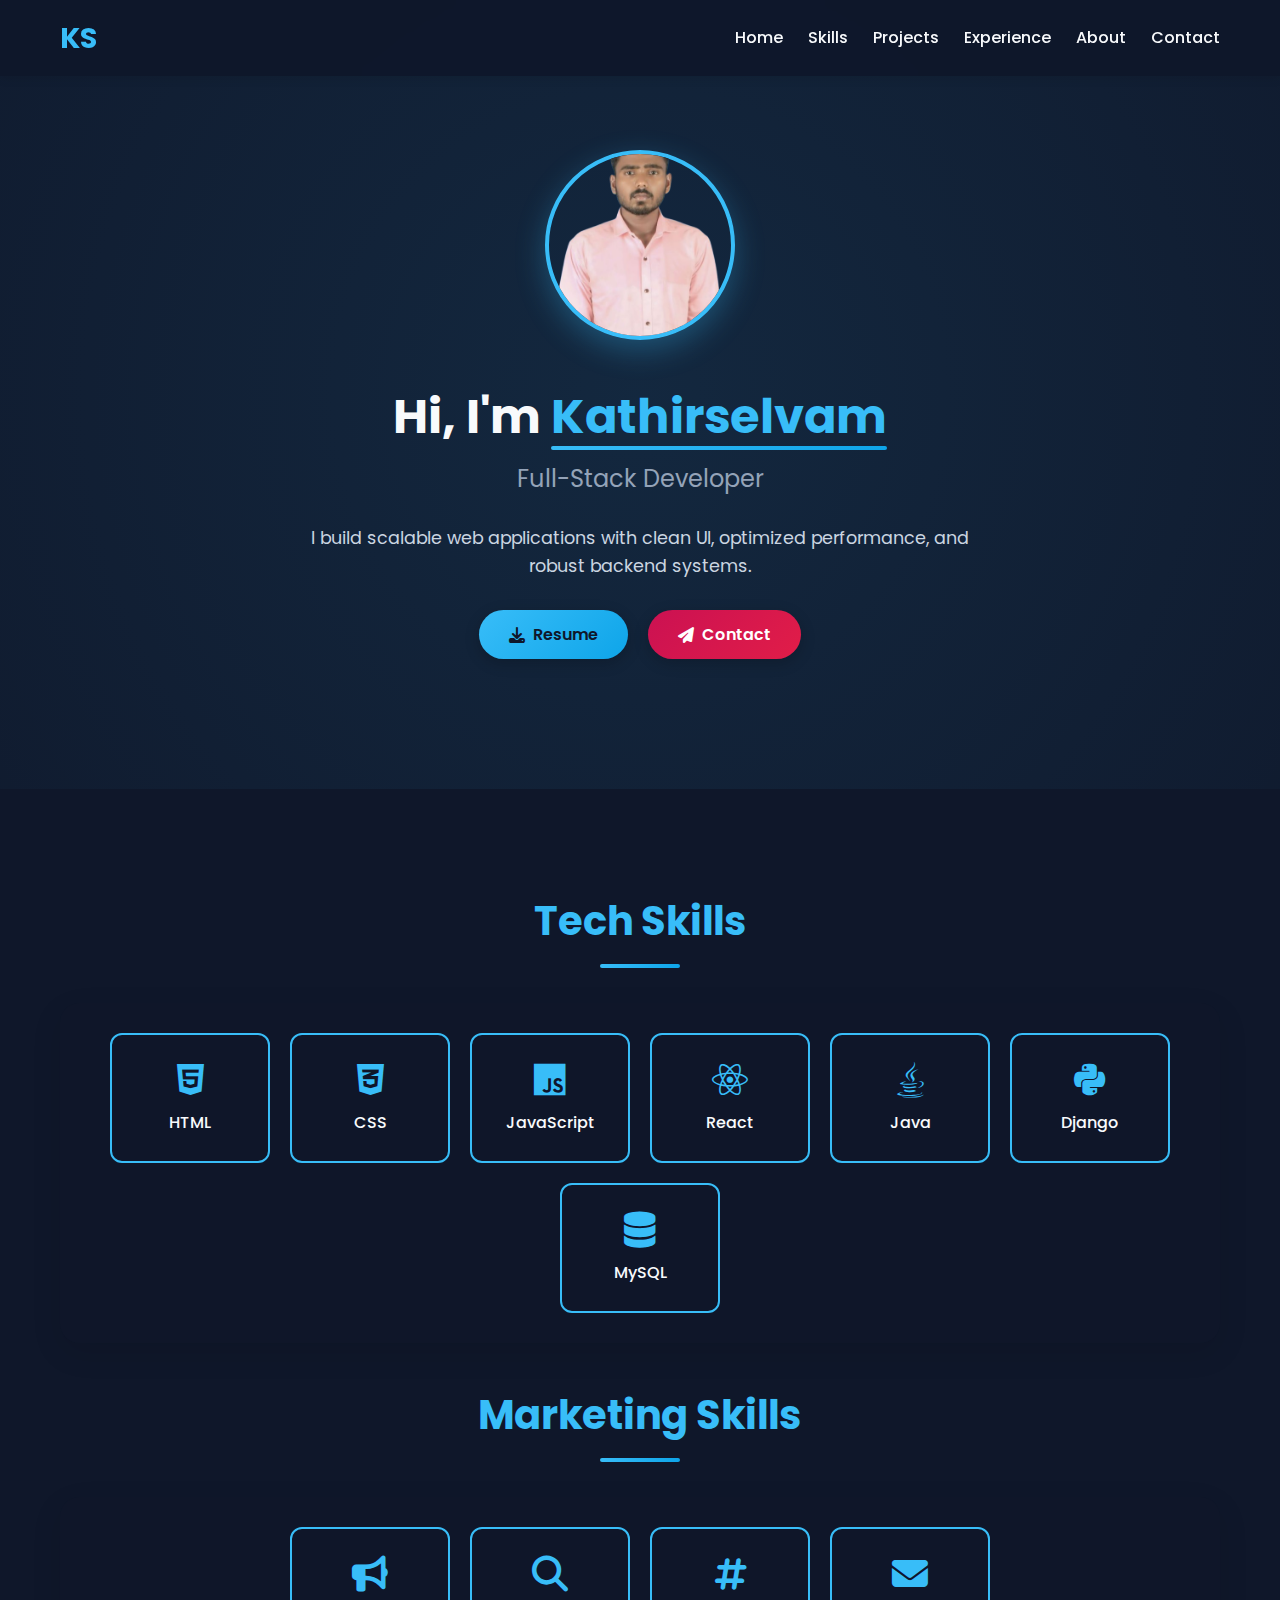
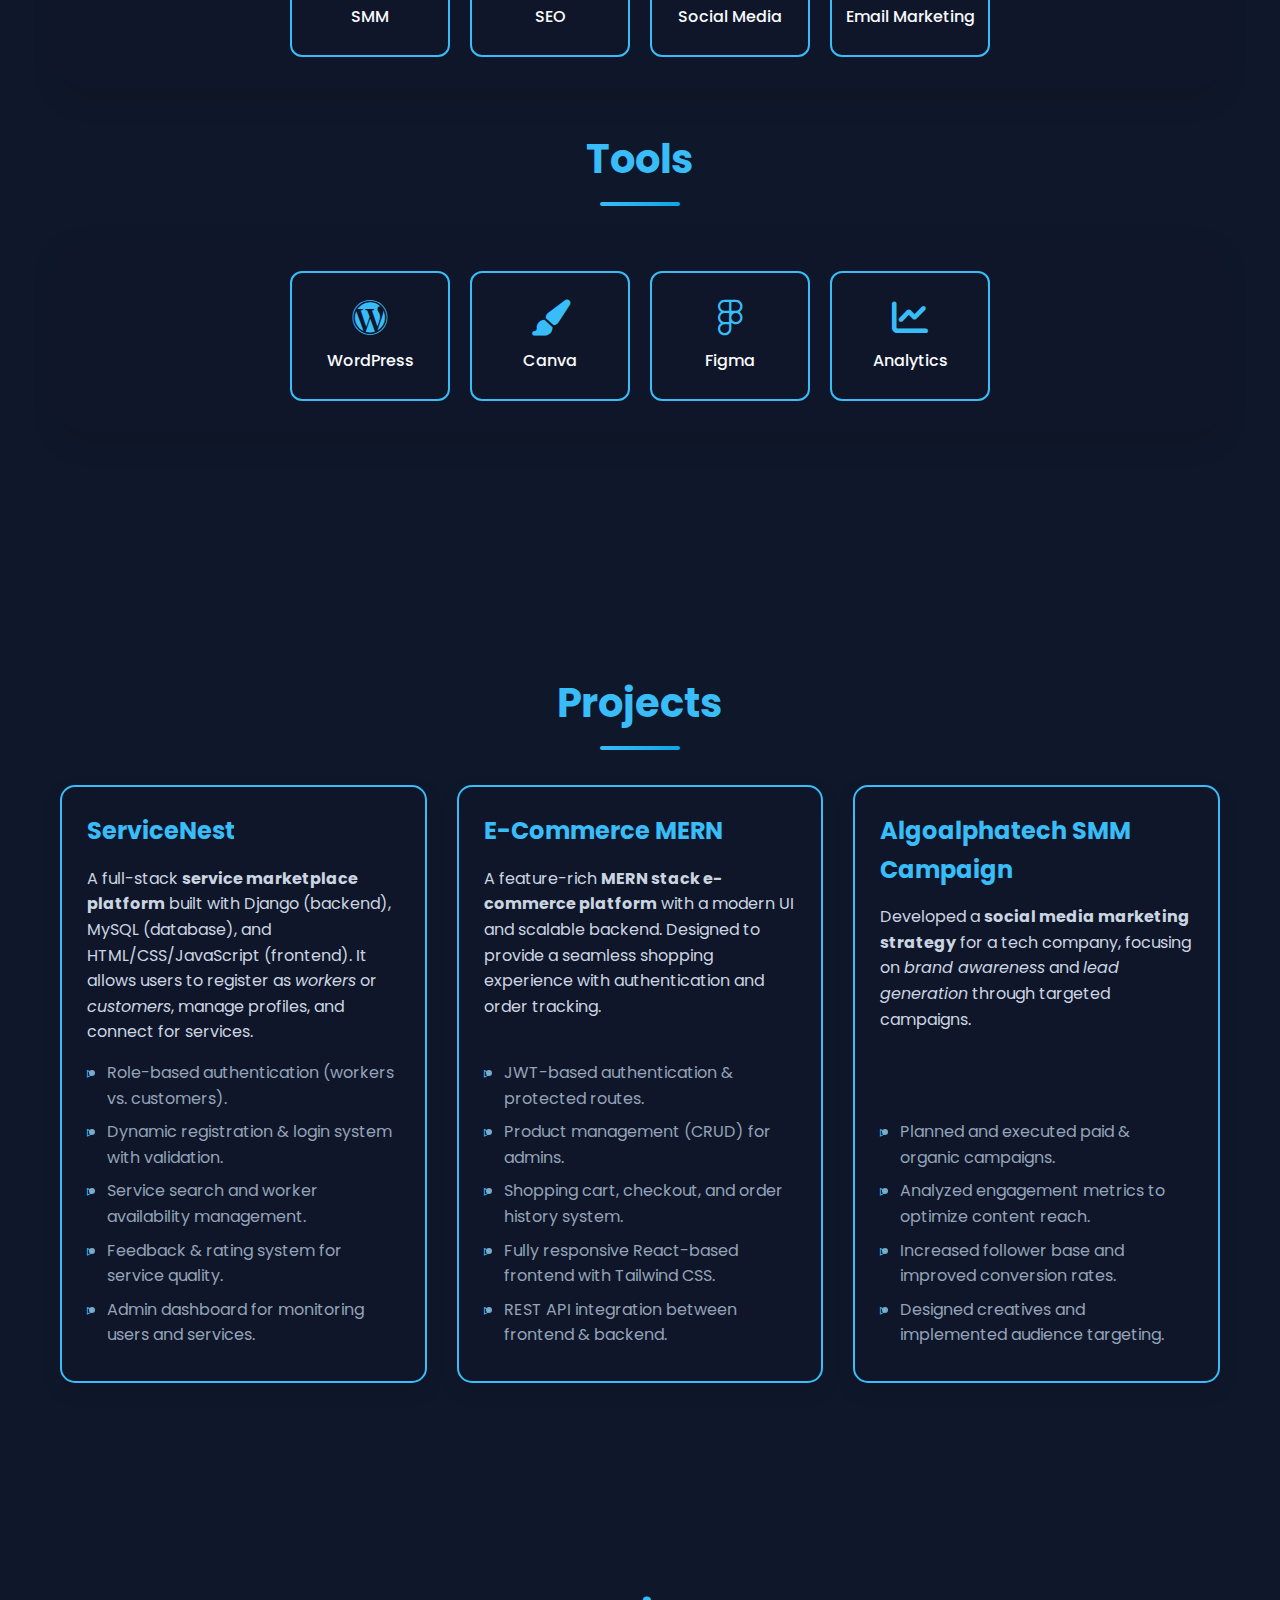
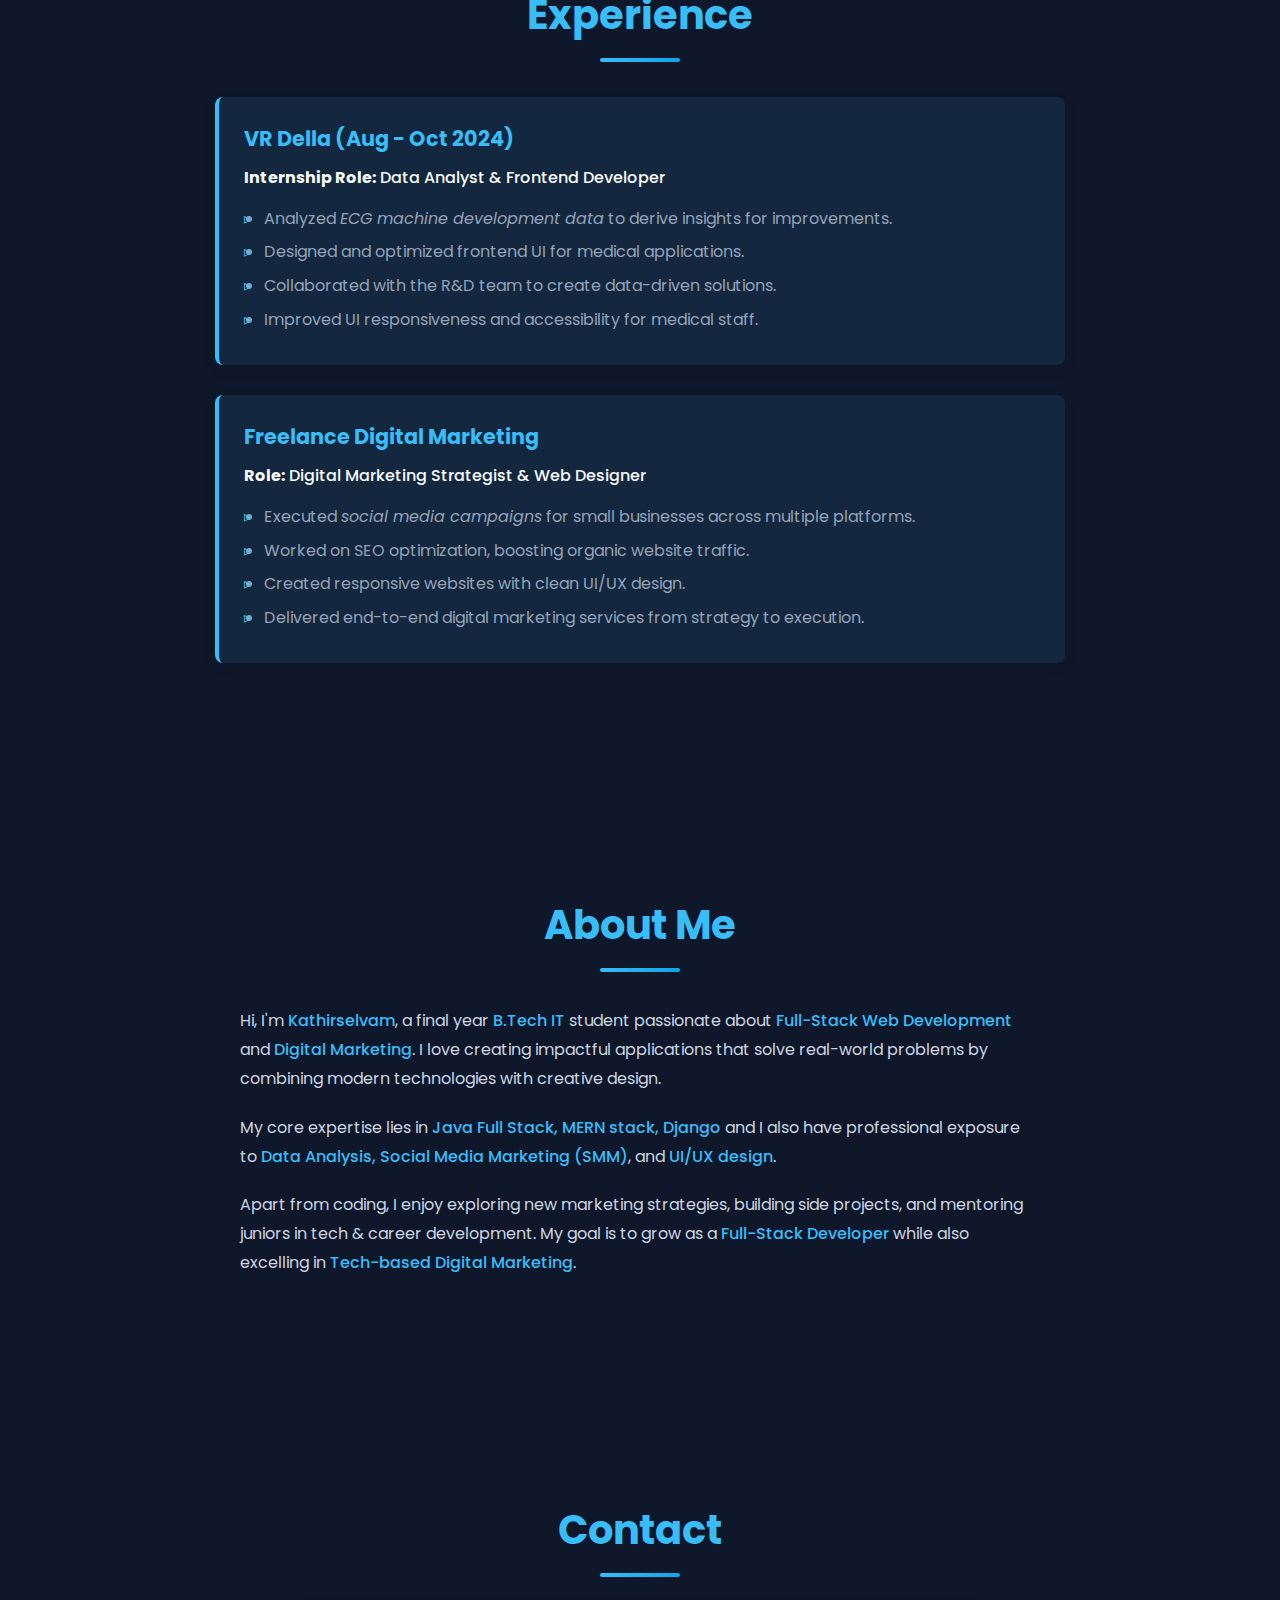
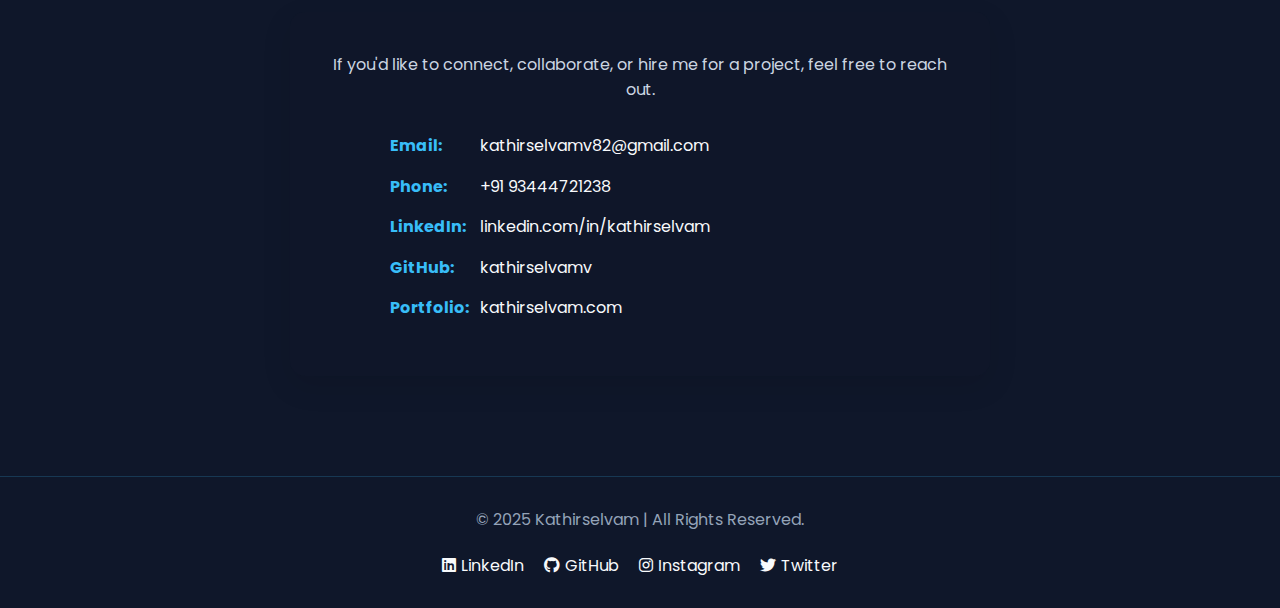
<file: index.html>
<!DOCTYPE html>
<html lang="en">
<head>
  <meta charset="UTF-8">
  <meta name="viewport" content="width=device-width, initial-scale=1.0">
  <title>Kathirselvam - Portfolio</title>
  <link href="https://fonts.googleapis.com/css2?family=Poppins:wght@300;400;500;600;700&display=swap" rel="stylesheet">
  <link rel="stylesheet" href="https://cdnjs.cloudflare.com/ajax/libs/font-awesome/6.4.0/css/all.min.css">
  <link rel="stylesheet" href="main.css">
</head>
<body>
  <header id="header">
    <nav class="container">
      <div class="logo">KS</div>
      <ul class="navigation">
        <li><a href="#home" class="nav-link">Home</a></li>
        <li><a href="#skill" class="nav-link">Skills</a></li>
        <li><a href="#projects" class="nav-link">Projects</a></li>
        <li><a href="#experience" class="nav-link">Experience</a></li>
        <li><a href="#about" class="nav-link">About</a></li>
        <li><a href="#contact" class="nav-link">Contact</a></li>
      </ul>
    </nav>
  </header>

  <section id="home" class="hero">
    <div class="container">
      <img src="pic.png" alt="Kathirselvam" class="profile-pic">
      <h1 class="title">Hi, I'm <span class="highlight">Kathirselvam</span></h1>
      <h2 class="subtitle">Full-Stack Developer</h2>
      <p>I build scalable web applications with clean UI, optimized performance, and robust backend systems.</p>
      <div class="btn-group">
        <a href="KathirSelvam Developer Resume.pdf" download class="btn-download"><i class="fas fa-download"></i> Resume</a>
        <a href="#contact" class="btn-contact"><i class="fas fa-paper-plane"></i> Contact</a>
      </div>
    </div>
  </section>

  <!-- Skills -->
  <section id="skill">
    <div class="container">
      <h2 class="section-title">Tech Skills</h2>
      <div class="skills-section">
        <div class="skills-wrapper">
          <div class="skills-cards"><i class="fa-brands fa-html5"></i><p>HTML</p></div>
          <div class="skills-cards"><i class="fa-brands fa-css3-alt"></i><p>CSS</p></div>
          <div class="skills-cards"><i class="fa-brands fa-js"></i><p>JavaScript</p></div>
          <div class="skills-cards"><i class="fa-brands fa-react"></i><p>React</p></div>
          <div class="skills-cards"><i class="fa-brands fa-java"></i><p>Java</p></div>
          <div class="skills-cards"><i class="fa-brands fa-python"></i><p>Django</p></div>
          <div class="skills-cards"><i class="fa-solid fa-database"></i><p>MySQL</p></div>
        </div>
      </div>

      <h2 class="section-title">Marketing Skills</h2>
      <div class="skills-section">
        <div class="skills-wrapper">
          <div class="skills-cards"><i class="fa-solid fa-bullhorn"></i><p>SMM</p></div>
          <div class="skills-cards"><i class="fa-solid fa-magnifying-glass"></i><p>SEO</p></div>
          <div class="skills-cards"><i class="fa-solid fa-hashtag"></i><p>Social Media</p></div>
          <div class="skills-cards"><i class="fa-solid fa-envelope"></i><p>Email Marketing</p></div>
        </div>
      </div>

      <h2 class="section-title">Tools</h2>
      <div class="skills-section">
        <div class="skills-wrapper">
          <div class="skills-cards"><i class="fa-brands fa-wordpress"></i><p>WordPress</p></div>
          <div class="skills-cards"><i class="fa-solid fa-paintbrush"></i><p>Canva</p></div>
          <div class="skills-cards"><i class="fa-brands fa-figma"></i><p>Figma</p></div>
          <div class="skills-cards"><i class="fa-solid fa-chart-line"></i><p>Analytics</p></div>
        </div>
      </div>
    </div>
  </section>

  <!-- Projects -->
  <section id="projects">
    <div class="container">
      <h2 class="section-title">Projects</h2>
      <div class="projects-grid">
        <div class="project-card">
          <h3>ServiceNest</h3>
          <p>
            A full-stack <strong>service marketplace platform</strong> built with Django (backend), 
            MySQL (database), and HTML/CSS/JavaScript (frontend). It allows users to register as 
            <em>workers</em> or <em>customers</em>, manage profiles, and connect for services.
          </p>
          <ul>
            <li>Role-based authentication (workers vs. customers).</li>
            <li>Dynamic registration & login system with validation.</li>
            <li>Service search and worker availability management.</li>
            <li>Feedback & rating system for service quality.</li>
            <li>Admin dashboard for monitoring users and services.</li>
          </ul>
        </div>

        <div class="project-card">
          <h3>E-Commerce MERN</h3>
          <p>
            A feature-rich <strong>MERN stack e-commerce platform</strong> with a modern UI and 
            scalable backend. Designed to provide a seamless shopping experience with authentication 
            and order tracking.
          </p>
          <ul>
            <li>JWT-based authentication & protected routes.</li>
            <li>Product management (CRUD) for admins.</li>
            <li>Shopping cart, checkout, and order history system.</li>
            <li>Fully responsive React-based frontend with Tailwind CSS.</li>
            <li>REST API integration between frontend & backend.</li>
          </ul>
        </div>

        <div class="project-card">
          <h3>Algoalphatech SMM Campaign</h3>
          <p>
            Developed a <strong>social media marketing strategy</strong> for a tech company, 
            focusing on <em>brand awareness</em> and <em>lead generation</em> through targeted campaigns.
          </p>
          <ul>
            <li>Planned and executed paid & organic campaigns.</li>
            <li>Analyzed engagement metrics to optimize content reach.</li>
            <li>Increased follower base and improved conversion rates.</li>
            <li>Designed creatives and implemented audience targeting.</li>
          </ul>
        </div>
      </div>
    </div>
  </section>

  <!-- Experience -->
  <section id="experience">
    <div class="container">
      <h2 class="section-title">Experience</h2>
      <div class="experience-list">
        <div class="exp-card">
          <h3>VR Della (Aug - Oct 2024)</h3>
          <p><strong>Internship Role:</strong> Data Analyst & Frontend Developer</p>
          <ul>
            <li>Analyzed <em>ECG machine development data</em> to derive insights for improvements.</li>
            <li>Designed and optimized frontend UI for medical applications.</li>
            <li>Collaborated with the R&D team to create data-driven solutions.</li>
            <li>Improved UI responsiveness and accessibility for medical staff.</li>
          </ul>
        </div>

        <div class="exp-card">
          <h3>Freelance Digital Marketing</h3>
          <p><strong>Role:</strong> Digital Marketing Strategist & Web Designer</p>
          <ul>
            <li>Executed <em>social media campaigns</em> for small businesses across multiple platforms.</li>
            <li>Worked on SEO optimization, boosting organic website traffic.</li>
            <li>Created responsive websites with clean UI/UX design.</li>
            <li>Delivered end-to-end digital marketing services from strategy to execution.</li>
          </ul>
        </div>
      </div>
    </div>
  </section>

  <!-- About -->
  <section id="about">
    <div class="container">
      <h2 class="section-title">About Me</h2>
      <div class="about-content">
        <p>
          Hi, I'm <strong>Kathirselvam</strong>, a final year <strong>B.Tech IT</strong> student passionate about 
          <strong>Full-Stack Web Development</strong> and <strong>Digital Marketing</strong>.  
          I love creating impactful applications that solve real-world problems by combining 
          modern technologies with creative design.  
        </p>
        <p>
          My core expertise lies in <strong>Java Full Stack, MERN stack, Django</strong> and I also have 
          professional exposure to <strong>Data Analysis, Social Media Marketing (SMM)</strong>, and 
          <strong>UI/UX design</strong>.  
        </p>
        <p>
          Apart from coding, I enjoy exploring new marketing strategies, building side projects, 
          and mentoring juniors in tech & career development. My goal is to grow as a 
          <strong>Full-Stack Developer</strong> while also excelling in <strong>Tech-based Digital Marketing</strong>.
        </p>
      </div>
    </div>
  </section>

  <!-- Contact -->
  <section id="contact">
    <div class="container">
      <h2 class="section-title">Contact</h2>
      <div class="contact-container">
        <p>If you'd like to connect, collaborate, or hire me for a project, feel free to reach out.</p>
        <ul class="contact-list">
          <li><strong>Email:</strong> <a href="mailto:kathirselvamv82@gmail.com">kathirselvamv82@gmail.com</a></li>
          <li><strong>Phone:</strong> <a href="tel:+91 9344472138">+91 93444721238</a></li>
          <li><strong>LinkedIn:</strong> <a href="https://www.linkedin.com/in/kathir-selvam-v-40635726b?utm_source=share&utm_campaign=share_via&utm_content=profile&utm_medium=android_app" target="_blank">linkedin.com/in/kathirselvam</a></li>
          <li><strong>GitHub:</strong> <a href="https://github.com/kathirselvamv" target="_blank">kathirselvamv</a></li>
          <li><strong>Portfolio:</strong> <a href="https://kathirselvam.com" target="_blank">kathirselvam.com</a></li>
        </ul>
      </div>
    </div>
  </section>

  <!-- Footer -->
  <footer>
    <div class="container">
      <div class="footer-container">
        <p>&copy; 2025 Kathirselvam | All Rights Reserved.</p>
        <div class="social-icons">
          <a href="https://www.linkedin.com/in/kathir-selvam-v-40635726b?utm_source=share&utm_campaign=share_via&utm_content=profile&utm_medium=android_app" target="_blank"><i class="fab fa-linkedin"></i> LinkedIn</a>
          <a href="https://github.com/kathirselvamv" target="_blank"><i class="fab fa-github"></i> GitHub</a>
          <a href="https://instagram.com/kathir_selvam_v" target="_blank"><i class="fab fa-instagram"></i> Instagram</a>
          <a href="https://twitter.com/kathirselvam" target="_blank"><i class="fab fa-twitter"></i> Twitter</a>
        </div>
      </div>
    </div>
  </footer>
</body>
</html>
</file>
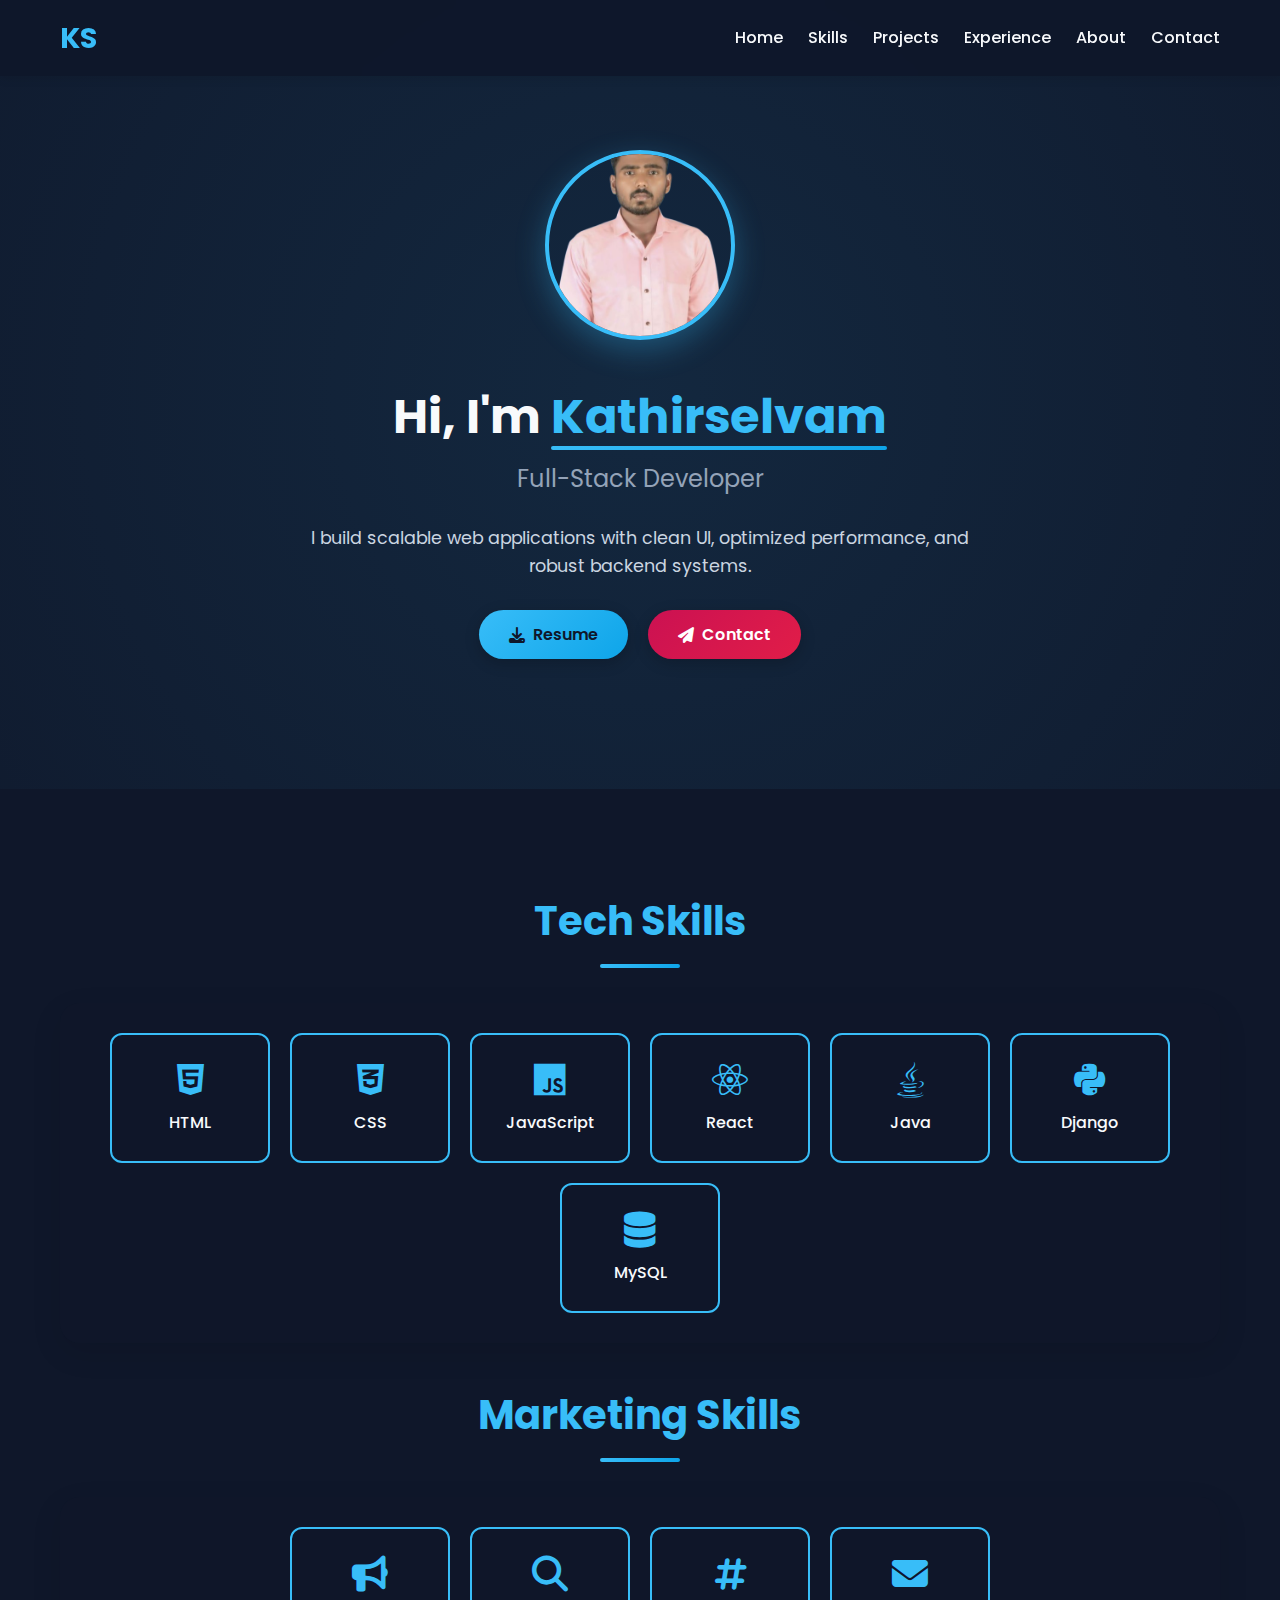
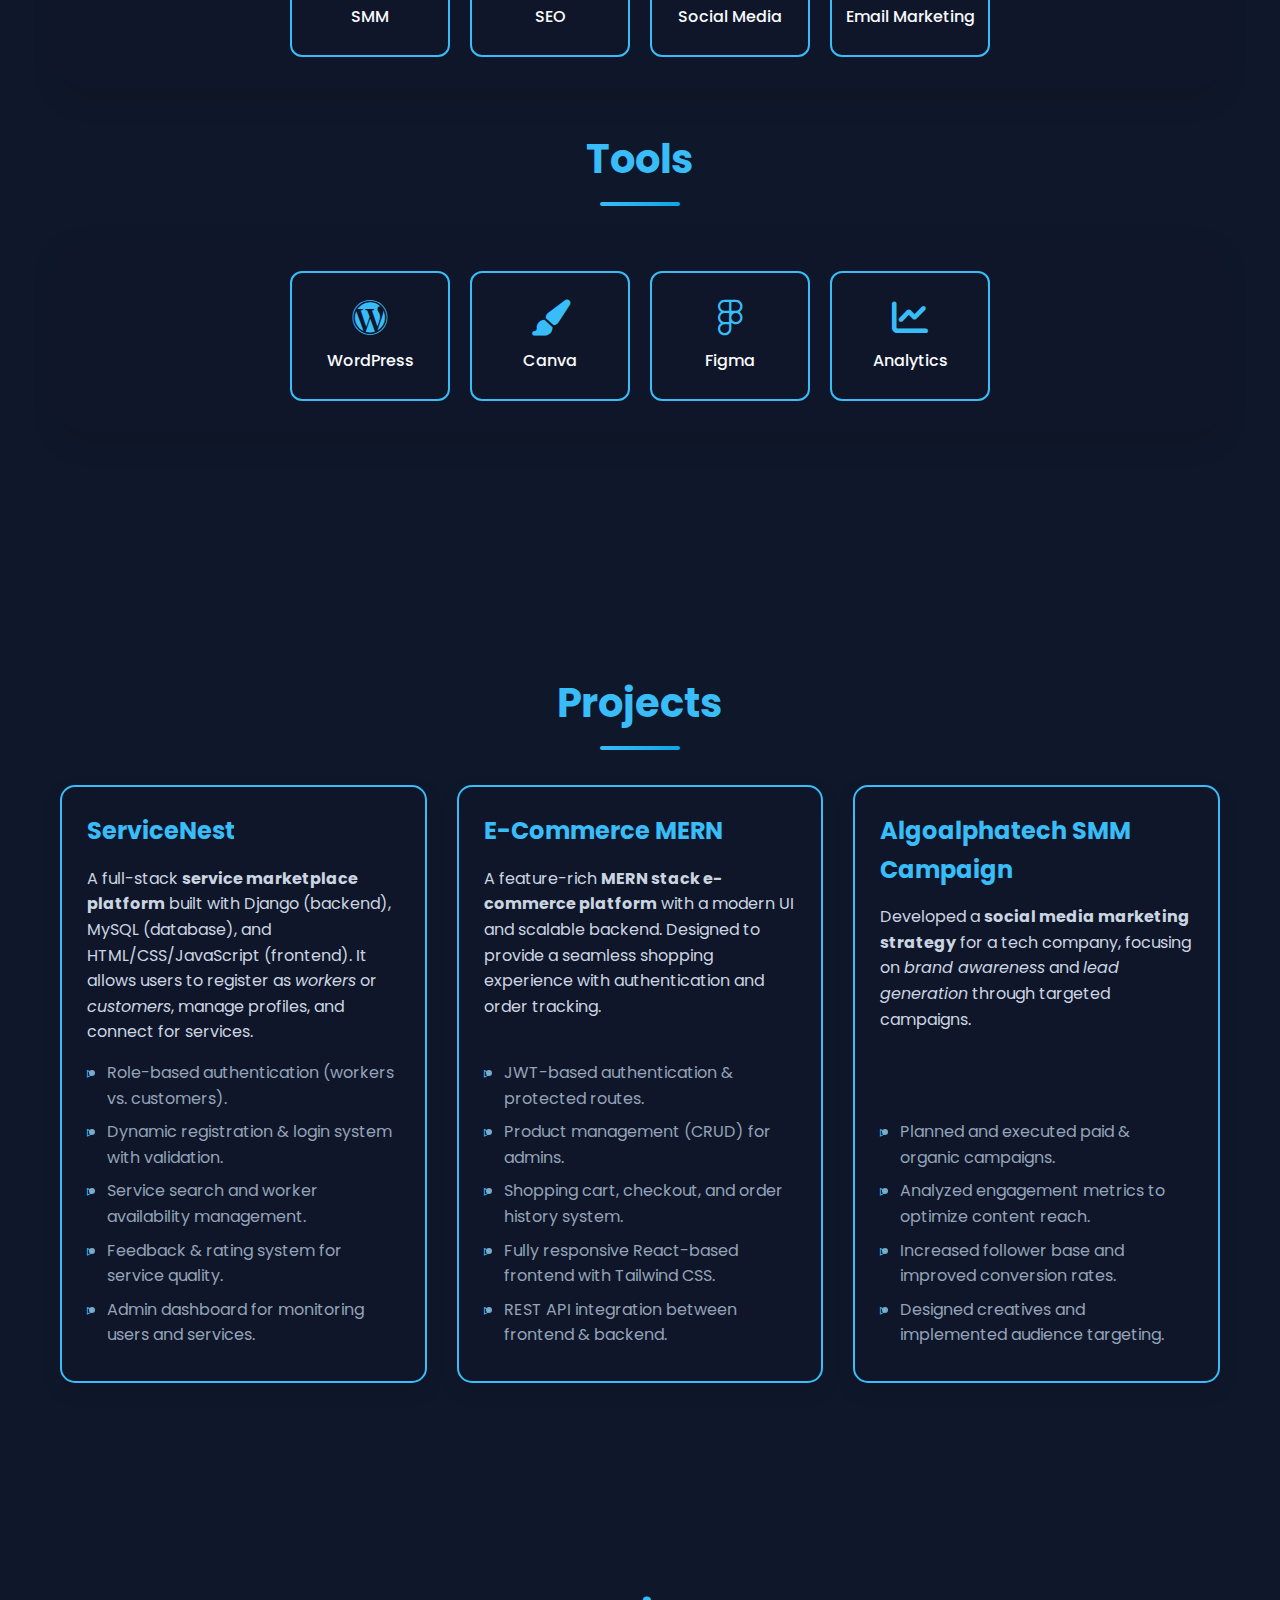
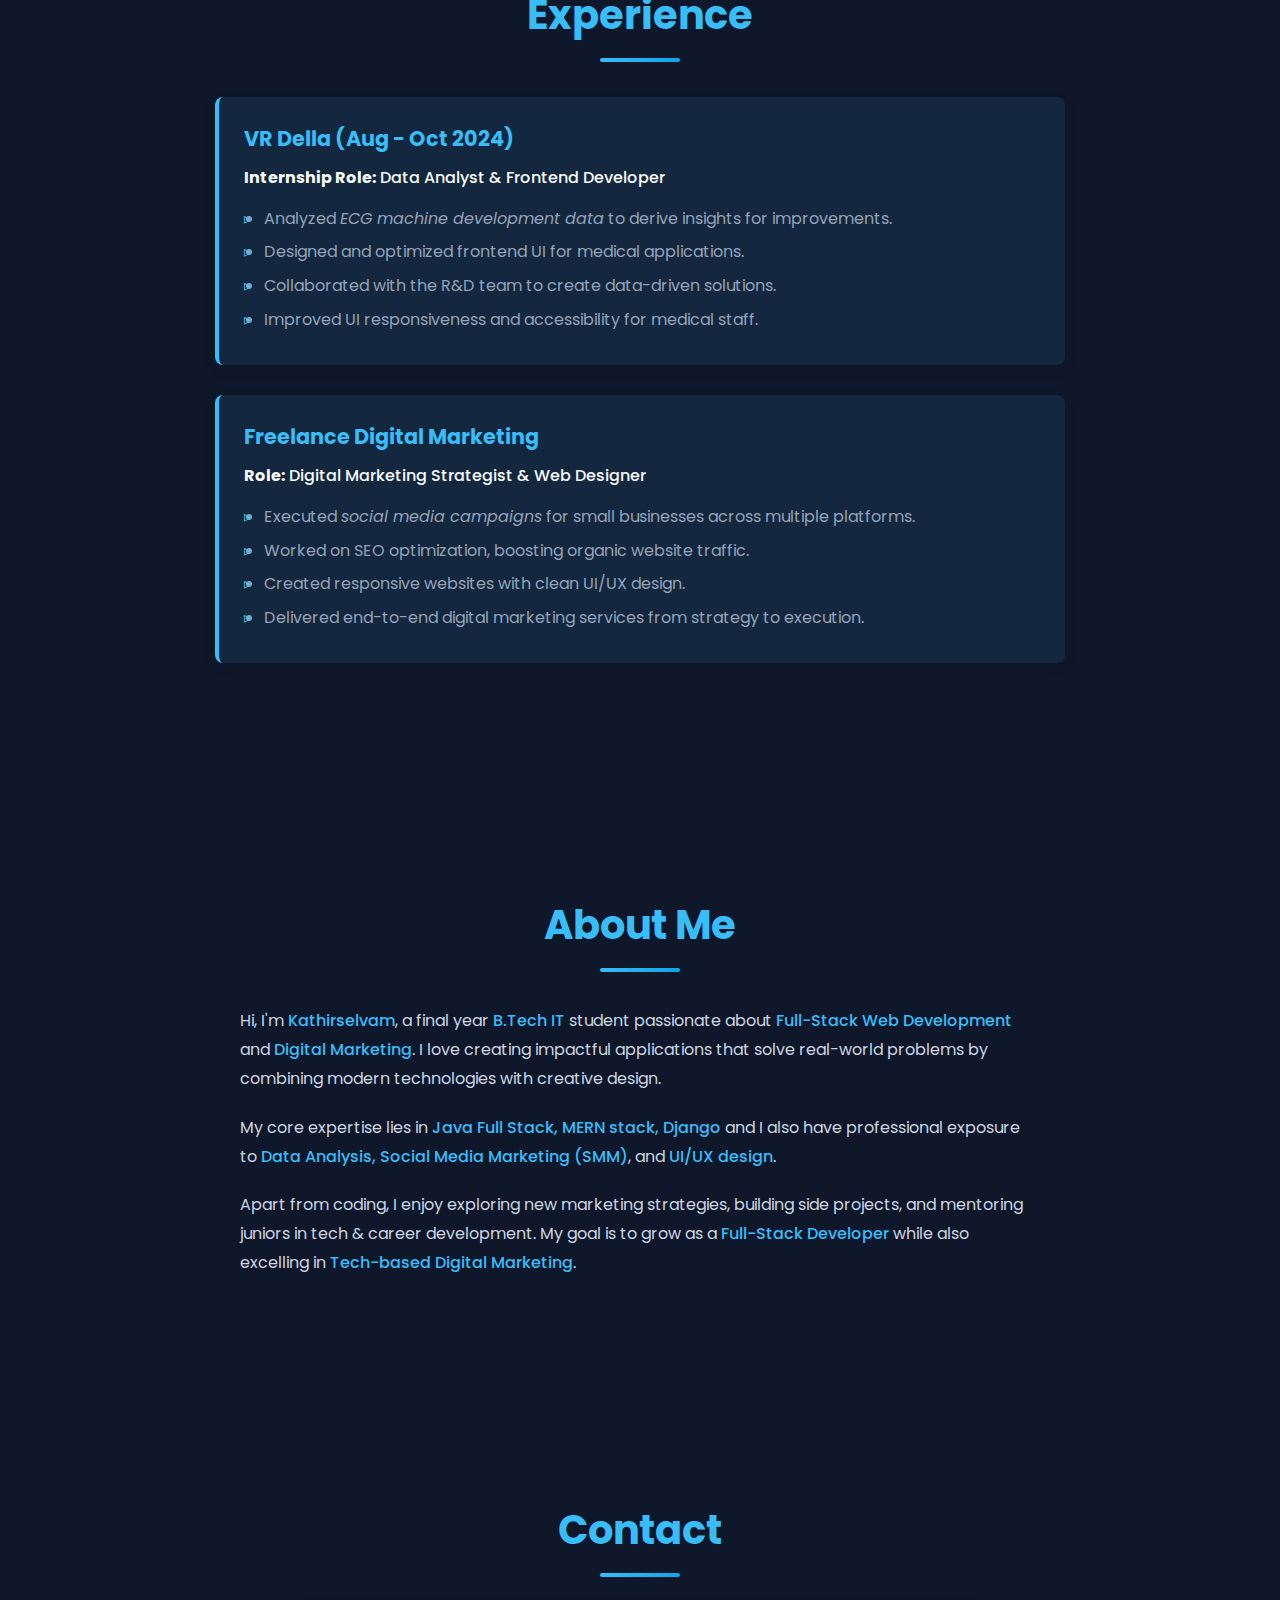
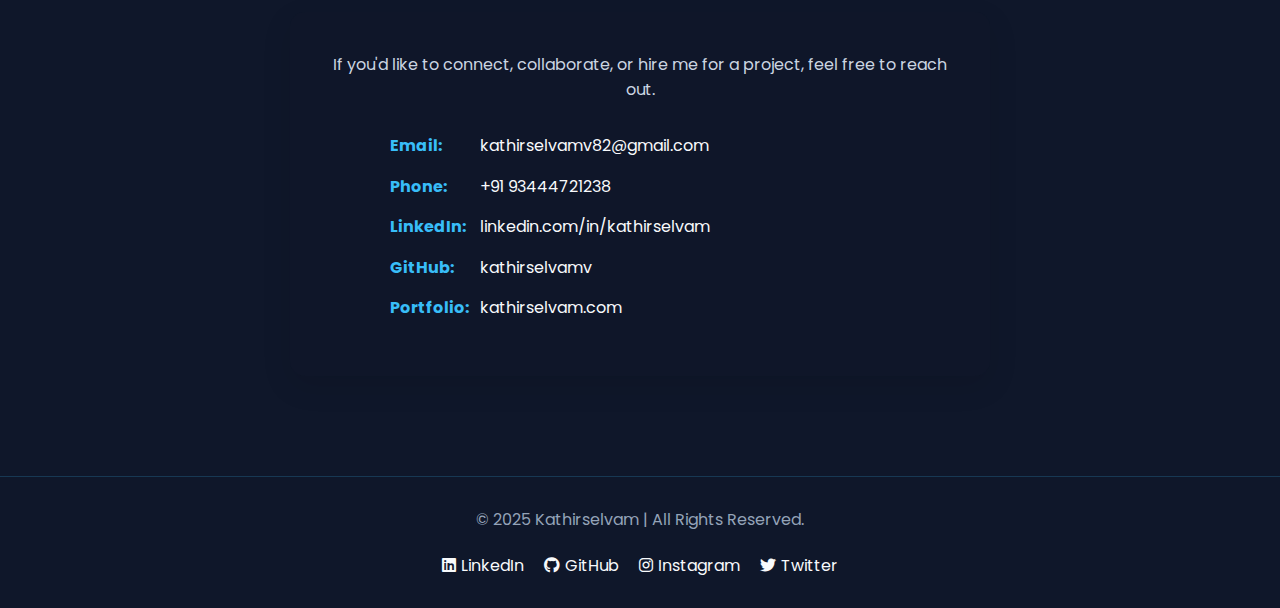
<file: home.html>
<!DOCTYPE html>
<html lang="en">
<head>
  <meta charset="UTF-8">
  <meta name="viewport" content="width=device-width, initial-scale=1.0">
  <title>Kathirselvam - Portfolio</title>
  <link href="https://fonts.googleapis.com/css2?family=Poppins:wght@300;400;500;600;700&display=swap" rel="stylesheet">
  <link rel="stylesheet" href="https://cdnjs.cloudflare.com/ajax/libs/font-awesome/6.4.0/css/all.min.css">
  <link rel="stylesheet" href="main.css">
  <style> * {
     margin: 0;
     padding: 0;
     box-sizing: border-box;
 }

 body {
     font-family: 'Poppins', sans-serif;
     background-color: #0f172a;
     color: #f8fafc;
     line-height: 1.6;
     scroll-behavior: smooth;
 }

 .container {
     width: 100%;
     max-width: 1200px;
     margin: 0 auto;
     padding: 0 20px;
 }

 header {
     background-color: rgba(15, 23, 42, 0.95);
     padding: 15px 0;
     position: fixed;
     width: 100%;
     top: 0;
     z-index: 1000;
     backdrop-filter: blur(8px);
     box-shadow: 0 2px 10px rgba(0, 0, 0, 0.1);
     transition: all 0.3s ease;
 }

 header.scrolled {
     padding: 10px 0;
     box-shadow: 0 4px 20px rgba(0, 0, 0, 0.2);
 }

 nav {
     display: flex;
     justify-content: space-between;
     align-items: center;
 }

 .logo {
     font-size: 1.8rem;
     font-weight: 700;
     color: #38bdf8;
     transition: transform 0.3s ease;
 }

 .logo:hover {
     transform: scale(1.05);
 }

 .navigation {
     display: flex;
     list-style: none;
 }

 .navigation li {
     margin-left: 25px;
 }

 .nav-link {
     color: #f8fafc;
     text-decoration: none;
     font-weight: 500;
     position: relative;
     padding: 5px 0;
     transition: color 0.3s ease;
 }

 .nav-link:hover {
     color: #38bdf8;
 }

 .nav-link::after {
     content: '';
     position: absolute;
     width: 0;
     height: 2px;
     bottom: 0;
     left: 0;
     background-color: #38bdf8;
     transition: width 0.9s ease;
 }

 .nav-link:hover::after {
     width: 100%;
 }

 section {
     padding: 100px 0;
 }

 .section-title {
     font-size: 2.5rem;
     text-align: center;
     margin-bottom: 50px;
     color: #38bdf8;
     position: relative;
 }

 .section-title::after {
     content: '';
     position: absolute;
     width: 80px;
     height: 4px;
     background: linear-gradient(90deg, #38bdf8, #0ea5e9);
     bottom: -15px;
     left: 50%;
     transform: translateX(-50%);
     border-radius: 2px;
 }

 .hero {
     text-align: center;
     padding-top: 150px;
     position: relative;
     overflow: hidden;
 }

 .hero::before {
     content: '';
     position: absolute;
     top: -50%;
     left: -50%;
     width: 200%;
     height: 200%;
     background: radial-gradient(circle, rgba(56, 189, 248, 0.1) 0%, rgba(15, 23, 42, 0) 70%);
     z-index: -1;
 }

 .profile-pic {
     width: 190px;
     height: 190px;
     border-radius: 50%;
     border: 4px solid #38bdf8;
     margin-bottom: 25px;
     object-fit: cover;
     box-shadow: 0 10px 30px rgba(56, 189, 248, 0.3);
     transition: all 0.3s ease;
 }

 .profile-pic:hover {
     transform: scale(1.2);
     box-shadow: 0 15px 40px rgba(56, 189, 248, 0.4);
 }

 .title {
     font-size: 3rem;
     margin: 15px 0;
     line-height: 1.2;
 }

 .title .highlight {
     color: #38bdf8;
     position: relative;
 }

 .title .highlight::after {
     content: '';
     position: absolute;
     width: 100%;
     height: 4px;
     bottom: 0;
     left: 0;
     background: linear-gradient(90deg, #38bdf8, #0ea5e9);
     border-radius: 2px;
 }

 .subtitle {
     color: #94a3b8;
     margin-bottom: 25px;
     font-size: 1.5rem;
     font-weight: 400;
 }

 .hero p {
     max-width: 700px;
     margin: 0 auto 30px;
     font-size: 1.1rem;
     color: #cbd5e1;
 }

 .btn-group {
     margin: 30px 0;
     display: flex;
     justify-content: center;
     gap: 20px;
     flex-wrap: wrap;
 }

 .btn-download,
 .btn-contact {
     padding: 12px 30px;
     border-radius: 30px;
     text-decoration: none;
     font-weight: 600;
     transition: all 0.3s ease;
     display: inline-flex;
     align-items: center;
     gap: 8px;
     box-shadow: 0 4px 15px rgba(0, 0, 0, 0.2);
 }

 .btn-download {
     background: linear-gradient(135deg, #38bdf8, #0ea5e9);
     color: #0f172a;
 }
 .btn-download:hover {
     background: linear-gradient(135deg, #0ea5e9, #38bdf8);
     transform: translateY(-5px) scale(1.05);
     box-shadow: 0 8px 25px rgba(56, 189, 248, 0.4);
 }

 .btn-contact {
     background: linear-gradient(135deg, #cb1152, #e11d48);
     color: white;
 }

 .btn-contact:hover {
     background: linear-gradient(135deg, #e11d48, #cb1152);
     transform: translateY(-5px) scale(1.05);
     box-shadow: 0 8px 25px rgba(203, 17, 82, 0.4);
 }

 /* Skills Section */
 .skills-section {
     background: rgba(15, 23, 42, 0.7);
     border-radius: 20px;
     padding: 30px;
     margin-bottom: 40px;
     box-shadow: 0 10px 30px rgba(0, 0, 0, 0.1);
 }

 .skills-wrapper {
     display: flex;
     flex-wrap: wrap;
     justify-content: center;
     gap: 20px;
 }

 .skills-cards {
     text-align: center;
     border: 2px solid #38bdf8;
     border-radius: 12px;
     width: 160px;
     height: 130px;
     padding: 20px 10px;
     transition: all 0.3s ease;
     cursor: pointer;
     background: rgba(15, 23, 42, 0.7);
     display: flex;
     flex-direction: column;
     justify-content: center;
     align-items: center;
 }

 .skills-cards i {
     font-size: 36px;
     color: #38bdf8;
     margin-bottom: 12px;
     display: block;
     transition: all 0.3s ease;
 }

 .skills-cards p {
     font-weight: 500;
     transition: all 0.3s ease;
 }

 .skills-cards:hover {
     background: linear-gradient(135deg, #38bdf8, #0ea5e9);
     color: #0f172a;
     transform: translateY(-8px) scale(1.05);
     box-shadow: 0 15px 30px rgba(56, 189, 248, 0.3);
 }

 .skills-cards:hover i {
     color: #0f172a;
     transform: scale(1.1);
 }

 /* Projects Section */
 .projects-grid {
     display: grid;
     grid-template-columns: repeat(auto-fit, minmax(300px, 1fr));
     gap: 30px;
 }

 .project-card {
     border: 2px solid #38bdf8;
     border-radius: 15px;
     padding: 25px;
     transition: all 0.3s ease;
     background: rgba(15, 23, 42, 0.7);
     box-shadow: 0 8px 20px rgba(0, 0, 0, 0.1);
     display: flex;
     flex-direction: column;
     height: 100%;
 }

 .project-card h3 {
     margin-bottom: 15px;
     color: #38bdf8;
     font-size: 1.5rem;
 }

 .project-card p {
     margin-bottom: 15px;
     color: #cbd5e1;
 }

 .project-card ul {
     margin-top: auto;
     padding-left: 20px;
     color: #94a3b8;
 }

 .project-card li {
     margin-bottom: 8px;
     position: relative;
 }

 .project-card li::before {
     content: '▹';
     position: absolute;
     left: -20px;
     color: #38bdf8;
 }

 .project-card:hover {
     background: linear-gradient(135deg, rgba(56, 189, 248, 0.1), rgba(56, 189, 248, 0.2));
     transform: translateY(-8px);
     box-shadow: 0 15px 30px rgba(56, 189, 248, 0.2);
 }

 /* Experience Section */
 .experience-list {
     max-width: 850px;
     margin: 0 auto;
 }

 .exp-card {
     border-left: 4px solid #38bdf8;
     padding: 25px;
     margin-bottom: 30px;
     background: rgba(56, 189, 248, 0.1);
     border-radius: 8px;
     transition: all 0.3s ease;
     box-shadow: 0 5px 15px rgba(0, 0, 0, 0.05);
 }

 .exp-card:hover {
     background: linear-gradient(135deg, rgba(56, 189, 248, 0.2), rgba(56, 189, 248, 0.3));
     transform: scale(1.02);
     box-shadow: 0 10px 25px rgba(56, 189, 248, 0.1);
 }

 .exp-card h3 {
     margin-bottom: 10px;
     color: #38bdf8;
     font-size: 1.3rem;
 }

 .exp-card p {
     margin: 0 0 15px;
     font-weight: 500;
 }

 .exp-card ul {
     padding-left: 20px;
     color: #94a3b8;
 }

 .exp-card li {
     margin-bottom: 8px;
     position: relative;
 }

 .exp-card li::before {
     content: '▹';
     position: absolute;
     left: -20px;
     color: #38bdf8;
 }

 /* About Section */
 .about-content {
     max-width: 800px;
     margin: 0 auto;
     text-align: center;
 }

 .about-content p {
     margin-bottom: 20px;
     color: #cbd5e1;
     line-height: 1.8;
     text-align: left;
 }

 .about-content strong {
     color: #38bdf8;
     font-weight: 500;
 }

 .about-content em {
     font-style: italic;
     color: #94a3b8;
 }

 /* Contact Section */
 .contact-container {
     max-width: 700px;
     margin: 0 auto;
     text-align: center;
     background: rgba(15, 23, 42, 0.7);
     padding: 40px;
     border-radius: 15px;
     box-shadow: 0 10px 30px rgba(0, 0, 0, 0.1);
 }

 .contact-container p {
     margin-bottom: 30px;
     color: #cbd5e1;
 }

 .contact-list {
     list-style: none;
     text-align: left;
     max-width: 500px;
     margin: 0 auto;
 }

 .contact-list li {
     margin-bottom: 15px;
     display: flex;
     align-items: center;
     color: #cbd5e1;
 }

 .contact-list strong {
     min-width: 80px;
     display: inline-block;
     color: #38bdf8;
 }

 .contact-list a {
     color: #f8fafc;
     text-decoration: none;
     transition: color 0.3s ease;
     margin-left: 10px;
 }

 .contact-list a:hover {
     color: #38bdf8;
     text-decoration: underline;
 }

 /* Footer */
 footer {
     background: rgba(15, 23, 42, 0.9);
     padding: 30px 0;
     text-align: center;
     border-top: 1px solid rgba(56, 189, 248, 0.2);
 }

 .footer-container {
     max-width: 800px;
     margin: 0 auto;
 }

 .footer-container p {
     margin-bottom: 15px;
     color: #94a3b8;
 }

 .footer-container strong {
     color: #38bdf8;
 }

 .social-icons {
     margin-top: 20px;
     display: flex;
     justify-content: center;
     gap: 20px;
     flex-wrap: wrap;
 }

 .social-icons a {
     color: #f8fafc;
     text-decoration: none;
     transition: all 0.3s ease;
     display: inline-flex;
     align-items: center;
     gap: 5px;
 }

 .social-icons a:hover {
     color: #38bdf8;
     transform: translateY(-3px);
 }

 /* Responsive Design */
 @media (max-width: 768px) {
     .navigation {
         display: none;
     }

     .title {
         font-size: 2.2rem;
     }

     .subtitle {
         font-size: 1.2rem;
     }

     .section-title {
         font-size: 2rem;
     }

     .skills-cards {
         width: 140px;
         height: 120px;
     }

     .project-card,
     .exp-card {
         padding: 20px;
     }
 }

 /* Animation */
 @keyframes fadeIn {
     from {
         opacity: 0;
         transform: translateY(20px);
     }

     to {
         opacity: 1;
         transform: translateY(0);
     }
 }
 

 section {
     animation: fadeIn 0.8s ease forwards;
 }</style>
</head>
<body>
  <header id="header">
    <nav class="container">
      <div class="logo">KS</div>
      <ul class="navigation">
        <li><a href="#home" class="nav-link">Home</a></li>
        <li><a href="#skill" class="nav-link">Skills</a></li>
        <li><a href="#projects" class="nav-link">Projects</a></li>
        <li><a href="#experience" class="nav-link">Experience</a></li>
        <li><a href="#about" class="nav-link">About</a></li>
        <li><a href="#contact" class="nav-link">Contact</a></li>
      </ul>
    </nav>
  </header>

  <section id="home" class="hero">
    <div class="container">
      <img src="pic.png" alt="Kathirselvam" class="profile-pic">
      <h1 class="title">Hi, I'm <span class="highlight">Kathirselvam</span></h1>
      <h2 class="subtitle">Full-Stack Developer</h2>
      <p>I build scalable web applications with clean UI, optimized performance, and robust backend systems.</p>
      <div class="btn-group">
        <a href="KathirSelvam Developer Resume.pdf" download class="btn-download"><i class="fas fa-download"></i> Resume</a>
        <a href="#contact" class="btn-contact"><i class="fas fa-paper-plane"></i> Contact</a>
      </div>
    </div>
  </section>

  <!-- Skills -->
  <section id="skill">
    <div class="container">
      <h2 class="section-title">Tech Skills</h2>
      <div class="skills-section">
        <div class="skills-wrapper">
          <div class="skills-cards"><i class="fa-brands fa-html5"></i><p>HTML</p></div>
          <div class="skills-cards"><i class="fa-brands fa-css3-alt"></i><p>CSS</p></div>
          <div class="skills-cards"><i class="fa-brands fa-js"></i><p>JavaScript</p></div>
          <div class="skills-cards"><i class="fa-brands fa-react"></i><p>React</p></div>
          <div class="skills-cards"><i class="fa-brands fa-java"></i><p>Java</p></div>
          <div class="skills-cards"><i class="fa-brands fa-python"></i><p>Django</p></div>
          <div class="skills-cards"><i class="fa-solid fa-database"></i><p>MySQL</p></div>
        </div>
      </div>

      <h2 class="section-title">Marketing Skills</h2>
      <div class="skills-section">
        <div class="skills-wrapper">
          <div class="skills-cards"><i class="fa-solid fa-bullhorn"></i><p>SMM</p></div>
          <div class="skills-cards"><i class="fa-solid fa-magnifying-glass"></i><p>SEO</p></div>
          <div class="skills-cards"><i class="fa-solid fa-hashtag"></i><p>Social Media</p></div>
          <div class="skills-cards"><i class="fa-solid fa-envelope"></i><p>Email Marketing</p></div>
        </div>
      </div>

      <h2 class="section-title">Tools</h2>
      <div class="skills-section">
        <div class="skills-wrapper">
          <div class="skills-cards"><i class="fa-brands fa-wordpress"></i><p>WordPress</p></div>
          <div class="skills-cards"><i class="fa-solid fa-paintbrush"></i><p>Canva</p></div>
          <div class="skills-cards"><i class="fa-brands fa-figma"></i><p>Figma</p></div>
          <div class="skills-cards"><i class="fa-solid fa-chart-line"></i><p>Analytics</p></div>
        </div>
      </div>
    </div>
  </section>

  <!-- Projects -->
  <section id="projects">
    <div class="container">
      <h2 class="section-title">Projects</h2>
      <div class="projects-grid">
        <div class="project-card">
          <h3>ServiceNest</h3>
          <p>
            A full-stack <strong>service marketplace platform</strong> built with Django (backend), 
            MySQL (database), and HTML/CSS/JavaScript (frontend). It allows users to register as 
            <em>workers</em> or <em>customers</em>, manage profiles, and connect for services.
          </p>
          <ul>
            <li>Role-based authentication (workers vs. customers).</li>
            <li>Dynamic registration & login system with validation.</li>
            <li>Service search and worker availability management.</li>
            <li>Feedback & rating system for service quality.</li>
            <li>Admin dashboard for monitoring users and services.</li>
          </ul>
        </div>

        <div class="project-card">
          <h3>E-Commerce MERN</h3>
          <p>
            A feature-rich <strong>MERN stack e-commerce platform</strong> with a modern UI and 
            scalable backend. Designed to provide a seamless shopping experience with authentication 
            and order tracking.
          </p>
          <ul>
            <li>JWT-based authentication & protected routes.</li>
            <li>Product management (CRUD) for admins.</li>
            <li>Shopping cart, checkout, and order history system.</li>
            <li>Fully responsive React-based frontend with Tailwind CSS.</li>
            <li>REST API integration between frontend & backend.</li>
          </ul>
        </div>

        <div class="project-card">
          <h3>Algoalphatech SMM Campaign</h3>
          <p>
            Developed a <strong>social media marketing strategy</strong> for a tech company, 
            focusing on <em>brand awareness</em> and <em>lead generation</em> through targeted campaigns.
          </p>
          <ul>
            <li>Planned and executed paid & organic campaigns.</li>
            <li>Analyzed engagement metrics to optimize content reach.</li>
            <li>Increased follower base and improved conversion rates.</li>
            <li>Designed creatives and implemented audience targeting.</li>
          </ul>
        </div>
      </div>
    </div>
  </section>

  <!-- Experience -->
  <section id="experience">
    <div class="container">
      <h2 class="section-title">Experience</h2>
      <div class="experience-list">
        <div class="exp-card">
          <h3>VR Della (Aug - Oct 2024)</h3>
          <p><strong>Internship Role:</strong> Data Analyst & Frontend Developer</p>
          <ul>
            <li>Analyzed <em>ECG machine development data</em> to derive insights for improvements.</li>
            <li>Designed and optimized frontend UI for medical applications.</li>
            <li>Collaborated with the R&D team to create data-driven solutions.</li>
            <li>Improved UI responsiveness and accessibility for medical staff.</li>
          </ul>
        </div>

        <div class="exp-card">
          <h3>Freelance Digital Marketing</h3>
          <p><strong>Role:</strong> Digital Marketing Strategist & Web Designer</p>
          <ul>
            <li>Executed <em>social media campaigns</em> for small businesses across multiple platforms.</li>
            <li>Worked on SEO optimization, boosting organic website traffic.</li>
            <li>Created responsive websites with clean UI/UX design.</li>
            <li>Delivered end-to-end digital marketing services from strategy to execution.</li>
          </ul>
        </div>
      </div>
    </div>
  </section>

  <!-- About -->
  <section id="about">
    <div class="container">
      <h2 class="section-title">About Me</h2>
      <div class="about-content">
        <p>
          Hi, I'm <strong>Kathirselvam</strong>, a final year <strong>B.Tech IT</strong> student passionate about 
          <strong>Full-Stack Web Development</strong> and <strong>Digital Marketing</strong>.  
          I love creating impactful applications that solve real-world problems by combining 
          modern technologies with creative design.  
        </p>
        <p>
          My core expertise lies in <strong>Java Full Stack, MERN stack, Django</strong> and I also have 
          professional exposure to <strong>Data Analysis, Social Media Marketing (SMM)</strong>, and 
          <strong>UI/UX design</strong>.  
        </p>
        <p>
          Apart from coding, I enjoy exploring new marketing strategies, building side projects, 
          and mentoring juniors in tech & career development. My goal is to grow as a 
          <strong>Full-Stack Developer</strong> while also excelling in <strong>Tech-based Digital Marketing</strong>.
        </p>
      </div>
    </div>
  </section>

  <!-- Contact -->
  <section id="contact">
    <div class="container">
      <h2 class="section-title">Contact</h2>
      <div class="contact-container">
        <p>If you'd like to connect, collaborate, or hire me for a project, feel free to reach out.</p>
        <ul class="contact-list">
          <li><strong>Email:</strong> <a href="mailto:kathirselvamv82@gmail.com">kathirselvamv82@gmail.com</a></li>
          <li><strong>Phone:</strong> <a href="tel:+91 9344472138">+91 93444721238</a></li>
          <li><strong>LinkedIn:</strong> <a href="https://www.linkedin.com/in/kathir-selvam-v-40635726b?utm_source=share&utm_campaign=share_via&utm_content=profile&utm_medium=android_app" target="_blank">linkedin.com/in/kathirselvam</a></li>
          <li><strong>GitHub:</strong> <a href="https://github.com/kathirselvamv" target="_blank">kathirselvamv</a></li>
          <li><strong>Portfolio:</strong> <a href="https://kathirselvam.com" target="_blank">kathirselvam.com</a></li>
        </ul>
      </div>
    </div>
  </section>

  <!-- Footer -->
  <footer>
    <div class="container">
      <div class="footer-container">
        <p>&copy; 2025 Kathirselvam | All Rights Reserved.</p>
        <div class="social-icons">
          <a href="https://www.linkedin.com/in/kathir-selvam-v-40635726b?utm_source=share&utm_campaign=share_via&utm_content=profile&utm_medium=android_app" target="_blank"><i class="fab fa-linkedin"></i> LinkedIn</a>
          <a href="https://github.com/kathirselvamv" target="_blank"><i class="fab fa-github"></i> GitHub</a>
          <a href="https://instagram.com/kathir_selvam_v" target="_blank"><i class="fab fa-instagram"></i> Instagram</a>
          <a href="https://twitter.com/kathirselvam" target="_blank"><i class="fab fa-twitter"></i> Twitter</a>
        </div>
      </div>
    </div>
  </footer>
</body>
</html>
</file>
<file: main.css>
* {
     margin: 0;
     padding: 0;
     box-sizing: border-box;
 }

 body {
     font-family: 'Poppins', sans-serif;
     background-color: #0f172a;
     color: #f8fafc;
     line-height: 1.6;
     scroll-behavior: smooth;
 }

 .container {
     width: 100%;
     max-width: 1200px;
     margin: 0 auto;
     padding: 0 20px;
 }

 header {
     background-color: rgba(15, 23, 42, 0.95);
     padding: 15px 0;
     position: fixed;
     width: 100%;
     top: 0;
     z-index: 1000;
     backdrop-filter: blur(8px);
     box-shadow: 0 2px 10px rgba(0, 0, 0, 0.1);
     transition: all 0.3s ease;
 }

 header.scrolled {
     padding: 10px 0;
     box-shadow: 0 4px 20px rgba(0, 0, 0, 0.2);
 }

 nav {
     display: flex;
     justify-content: space-between;
     align-items: center;
 }

 .logo {
     font-size: 1.8rem;
     font-weight: 700;
     color: #38bdf8;
     transition: transform 0.3s ease;
 }

 .logo:hover {
     transform: scale(1.05);
 }

 .navigation {
     display: flex;
     list-style: none;
 }

 .navigation li {
     margin-left: 25px;
 }

 .nav-link {
     color: #f8fafc;
     text-decoration: none;
     font-weight: 500;
     position: relative;
     padding: 5px 0;
     transition: color 0.3s ease;
 }

 .nav-link:hover {
     color: #38bdf8;
 }

 .nav-link::after {
     content: '';
     position: absolute;
     width: 0;
     height: 2px;
     bottom: 0;
     left: 0;
     background-color: #38bdf8;
     transition: width 0.9s ease;
 }

 .nav-link:hover::after {
     width: 100%;
 }

 section {
     padding: 100px 0;
 }

 .section-title {
     font-size: 2.5rem;
     text-align: center;
     margin-bottom: 50px;
     color: #38bdf8;
     position: relative;
 }

 .section-title::after {
     content: '';
     position: absolute;
     width: 80px;
     height: 4px;
     background: linear-gradient(90deg, #38bdf8, #0ea5e9);
     bottom: -15px;
     left: 50%;
     transform: translateX(-50%);
     border-radius: 2px;
 }

 .hero {
     text-align: center;
     padding-top: 150px;
     position: relative;
     overflow: hidden;
 }

 .hero::before {
     content: '';
     position: absolute;
     top: -50%;
     left: -50%;
     width: 200%;
     height: 200%;
     background: radial-gradient(circle, rgba(56, 189, 248, 0.1) 0%, rgba(15, 23, 42, 0) 70%);
     z-index: -1;
 }

 .profile-pic {
     width: 190px;
     height: 190px;
     border-radius: 50%;
     border: 4px solid #38bdf8;
     margin-bottom: 25px;
     object-fit: cover;
     box-shadow: 0 10px 30px rgba(56, 189, 248, 0.3);
     transition: all 0.3s ease;
 }

 .profile-pic:hover {
     transform: scale(1.2);
     box-shadow: 0 15px 40px rgba(56, 189, 248, 0.4);
 }

 .title {
     font-size: 3rem;
     margin: 15px 0;
     line-height: 1.2;
 }

 .title .highlight {
     color: #38bdf8;
     position: relative;
 }

 .title .highlight::after {
     content: '';
     position: absolute;
     width: 100%;
     height: 4px;
     bottom: 0;
     left: 0;
     background: linear-gradient(90deg, #38bdf8, #0ea5e9);
     border-radius: 2px;
 }

 .subtitle {
     color: #94a3b8;
     margin-bottom: 25px;
     font-size: 1.5rem;
     font-weight: 400;
 }

 .hero p {
     max-width: 700px;
     margin: 0 auto 30px;
     font-size: 1.1rem;
     color: #cbd5e1;
 }

 .btn-group {
     margin: 30px 0;
     display: flex;
     justify-content: center;
     gap: 20px;
     flex-wrap: wrap;
 }

 .btn-download,
 .btn-contact {
     padding: 12px 30px;
     border-radius: 30px;
     text-decoration: none;
     font-weight: 600;
     transition: all 0.3s ease;
     display: inline-flex;
     align-items: center;
     gap: 8px;
     box-shadow: 0 4px 15px rgba(0, 0, 0, 0.2);
 }

 .btn-download {
     background: linear-gradient(135deg, #38bdf8, #0ea5e9);
     color: #0f172a;
 }
 .btn-download:hover {
     background: linear-gradient(135deg, #0ea5e9, #38bdf8);
     transform: translateY(-5px) scale(1.05);
     box-shadow: 0 8px 25px rgba(56, 189, 248, 0.4);
 }

 .btn-contact {
     background: linear-gradient(135deg, #cb1152, #e11d48);
     color: white;
 }

 .btn-contact:hover {
     background: linear-gradient(135deg, #e11d48, #cb1152);
     transform: translateY(-5px) scale(1.05);
     box-shadow: 0 8px 25px rgba(203, 17, 82, 0.4);
 }

 /* Skills Section */
 .skills-section {
     background: rgba(15, 23, 42, 0.7);
     border-radius: 20px;
     padding: 30px;
     margin-bottom: 40px;
     box-shadow: 0 10px 30px rgba(0, 0, 0, 0.1);
 }

 .skills-wrapper {
     display: flex;
     flex-wrap: wrap;
     justify-content: center;
     gap: 20px;
 }

 .skills-cards {
     text-align: center;
     border: 2px solid #38bdf8;
     border-radius: 12px;
     width: 160px;
     height: 130px;
     padding: 20px 10px;
     transition: all 0.3s ease;
     cursor: pointer;
     background: rgba(15, 23, 42, 0.7);
     display: flex;
     flex-direction: column;
     justify-content: center;
     align-items: center;
 }

 .skills-cards i {
     font-size: 36px;
     color: #38bdf8;
     margin-bottom: 12px;
     display: block;
     transition: all 0.3s ease;
 }

 .skills-cards p {
     font-weight: 500;
     transition: all 0.3s ease;
 }

 .skills-cards:hover {
     background: linear-gradient(135deg, #38bdf8, #0ea5e9);
     color: #0f172a;
     transform: translateY(-8px) scale(1.05);
     box-shadow: 0 15px 30px rgba(56, 189, 248, 0.3);
 }

 .skills-cards:hover i {
     color: #0f172a;
     transform: scale(1.1);
 }

 /* Projects Section */
 .projects-grid {
     display: grid;
     grid-template-columns: repeat(auto-fit, minmax(300px, 1fr));
     gap: 30px;
 }

 .project-card {
     border: 2px solid #38bdf8;
     border-radius: 15px;
     padding: 25px;
     transition: all 0.3s ease;
     background: rgba(15, 23, 42, 0.7);
     box-shadow: 0 8px 20px rgba(0, 0, 0, 0.1);
     display: flex;
     flex-direction: column;
     height: 100%;
 }

 .project-card h3 {
     margin-bottom: 15px;
     color: #38bdf8;
     font-size: 1.5rem;
 }

 .project-card p {
     margin-bottom: 15px;
     color: #cbd5e1;
 }

 .project-card ul {
     margin-top: auto;
     padding-left: 20px;
     color: #94a3b8;
 }

 .project-card li {
     margin-bottom: 8px;
     position: relative;
 }

 .project-card li::before {
     content: '▹';
     position: absolute;
     left: -20px;
     color: #38bdf8;
 }

 .project-card:hover {
     background: linear-gradient(135deg, rgba(56, 189, 248, 0.1), rgba(56, 189, 248, 0.2));
     transform: translateY(-8px);
     box-shadow: 0 15px 30px rgba(56, 189, 248, 0.2);
 }

 /* Experience Section */
 .experience-list {
     max-width: 850px;
     margin: 0 auto;
 }

 .exp-card {
     border-left: 4px solid #38bdf8;
     padding: 25px;
     margin-bottom: 30px;
     background: rgba(56, 189, 248, 0.1);
     border-radius: 8px;
     transition: all 0.3s ease;
     box-shadow: 0 5px 15px rgba(0, 0, 0, 0.05);
 }

 .exp-card:hover {
     background: linear-gradient(135deg, rgba(56, 189, 248, 0.2), rgba(56, 189, 248, 0.3));
     transform: scale(1.02);
     box-shadow: 0 10px 25px rgba(56, 189, 248, 0.1);
 }

 .exp-card h3 {
     margin-bottom: 10px;
     color: #38bdf8;
     font-size: 1.3rem;
 }

 .exp-card p {
     margin: 0 0 15px;
     font-weight: 500;
 }

 .exp-card ul {
     padding-left: 20px;
     color: #94a3b8;
 }

 .exp-card li {
     margin-bottom: 8px;
     position: relative;
 }

 .exp-card li::before {
     content: '▹';
     position: absolute;
     left: -20px;
     color: #38bdf8;
 }

 /* About Section */
 .about-content {
     max-width: 800px;
     margin: 0 auto;
     text-align: center;
 }

 .about-content p {
     margin-bottom: 20px;
     color: #cbd5e1;
     line-height: 1.8;
     text-align: left;
 }

 .about-content strong {
     color: #38bdf8;
     font-weight: 500;
 }

 .about-content em {
     font-style: italic;
     color: #94a3b8;
 }

 /* Contact Section */
 .contact-container {
     max-width: 700px;
     margin: 0 auto;
     text-align: center;
     background: rgba(15, 23, 42, 0.7);
     padding: 40px;
     border-radius: 15px;
     box-shadow: 0 10px 30px rgba(0, 0, 0, 0.1);
 }

 .contact-container p {
     margin-bottom: 30px;
     color: #cbd5e1;
 }

 .contact-list {
     list-style: none;
     text-align: left;
     max-width: 500px;
     margin: 0 auto;
 }

 .contact-list li {
     margin-bottom: 15px;
     display: flex;
     align-items: center;
     color: #cbd5e1;
 }

 .contact-list strong {
     min-width: 80px;
     display: inline-block;
     color: #38bdf8;
 }

 .contact-list a {
     color: #f8fafc;
     text-decoration: none;
     transition: color 0.3s ease;
     margin-left: 10px;
 }

 .contact-list a:hover {
     color: #38bdf8;
     text-decoration: underline;
 }

 /* Footer */
 footer {
     background: rgba(15, 23, 42, 0.9);
     padding: 30px 0;
     text-align: center;
     border-top: 1px solid rgba(56, 189, 248, 0.2);
 }

 .footer-container {
     max-width: 800px;
     margin: 0 auto;
 }

 .footer-container p {
     margin-bottom: 15px;
     color: #94a3b8;
 }

 .footer-container strong {
     color: #38bdf8;
 }

 .social-icons {
     margin-top: 20px;
     display: flex;
     justify-content: center;
     gap: 20px;
     flex-wrap: wrap;
 }

 .social-icons a {
     color: #f8fafc;
     text-decoration: none;
     transition: all 0.3s ease;
     display: inline-flex;
     align-items: center;
     gap: 5px;
 }

 .social-icons a:hover {
     color: #38bdf8;
     transform: translateY(-3px);
 }

 /* Responsive Design */
 @media (max-width: 768px) {
     .navigation {
         display: none;
     }

     .title {
         font-size: 2.2rem;
     }

     .subtitle {
         font-size: 1.2rem;
     }

     .section-title {
         font-size: 2rem;
     }

     .skills-cards {
         width: 140px;
         height: 120px;
     }

     .project-card,
     .exp-card {
         padding: 20px;
     }
 }

 /* Animation */
 @keyframes fadeIn {
     from {
         opacity: 0;
         transform: translateY(20px);
     }

     to {
         opacity: 1;
         transform: translateY(0);
     }
 }

 section {
     animation: fadeIn 0.8s ease forwards;
 }
</file>
